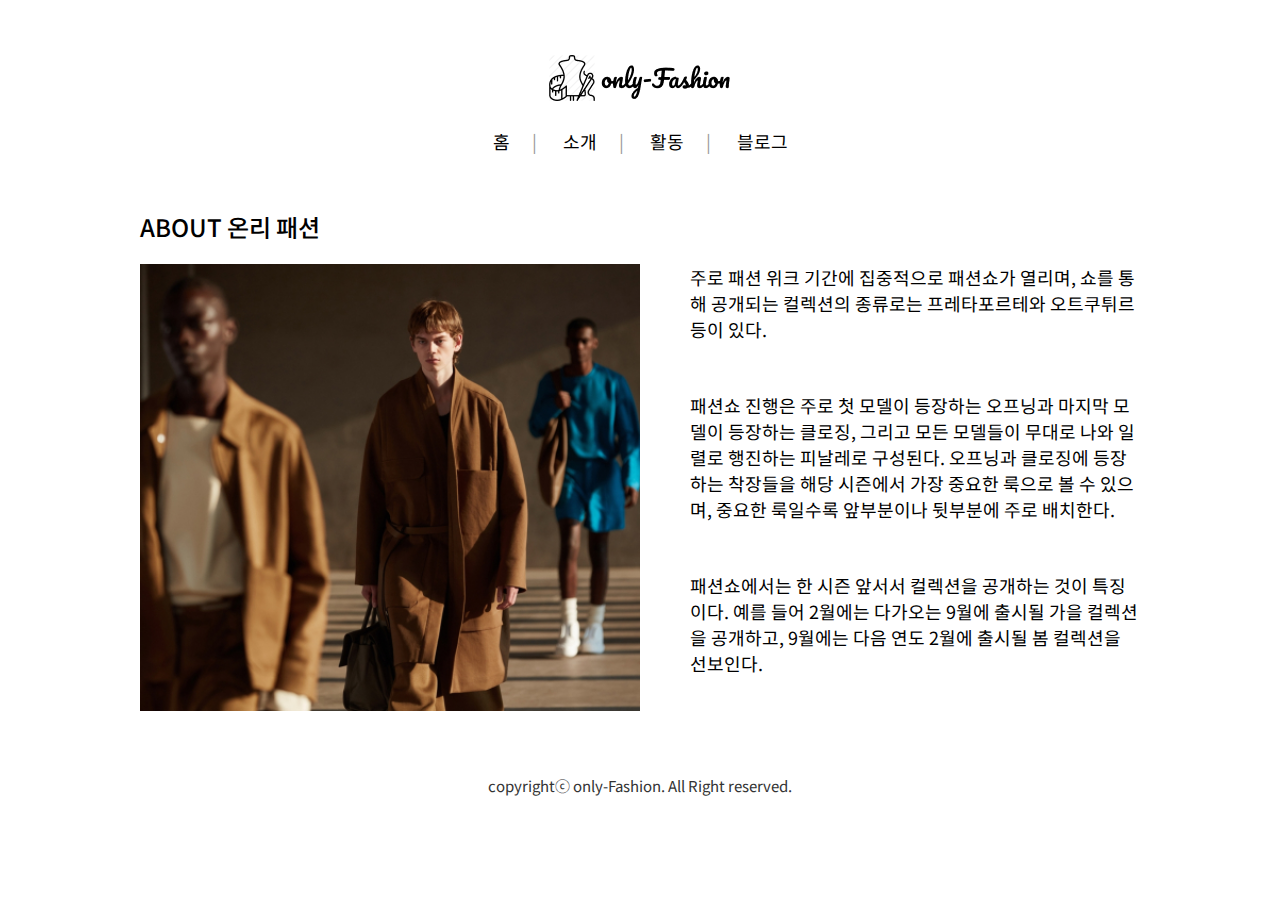
<file: about.html>
<!DOCTYPE html>
<html lang="en">
<head>
    <meta charset="UTF-8">
    <meta http-equiv="X-UA-Compatible" content="IE=edge">
    <meta name="viewport" content="width=device-width, initial-scale=1.0">
    <title>소개 only-Fashion</title>
    <link rel="stylesheet" href="style.css">
    <link href="https://fonts.googleapis.com/css2?family=Nanum+Pen+Script&family=Noto+Sans+KR:wght@400;500&display=swap" rel="stylesheet">
</head>
<body id="about">
    <header id="main-header">
        <h1>
            <img src="./이미지/logo.png" alt="only-Fashion">
        </h1>
        <nav class="gnb">
            <ul>
                <li><a href="index.html">홈</a><span>|</span></li>
                <li><a href="about.html">소개</a><span>|</span></li>
                <li><a href="activity.html">활동</a><span>|</span></li>
                <li><a href="#">블로그</a></li>

            </ul>
        </nav>
    </header>

    <section id="contents">
        <h2>ABOUT 온리 패션</h2>

        <article>
            <img src="./이미지/이미지1.jpg "alt="fashionshow">
            <div class="text">
                <p>주로 패션 위크 기간에 집중적으로 패션쇼가 열리며, 쇼를 통해 공개되는 컬렉션의 종류로는 프레타포르테와 오트쿠튀르 등이 있다.
                </p>
                <p>패션쇼 진행은 주로 첫 모델이 등장하는 오프닝과 마지막 모델이 등장하는 클로징, 그리고 모든 모델들이 무대로 나와 일렬로 행진하는 피날레로 구성된다. 오프닝과 클로징에 등장하는 착장들을 해당 시즌에서 가장 중요한 룩으로 볼 수 있으며, 중요한 룩일수록 앞부분이나 뒷부분에 주로 배치한다.
                </p> 
                <p>패션쇼에서는 한 시즌 앞서서 컬렉션을 공개하는 것이 특징이다. 예를 들어 2월에는 다가오는 9월에 출시될 가을 컬렉션을 공개하고, 9월에는 다음 연도 2월에 출시될 봄 컬렉션을 선보인다.</p>           
            </div>
        </article>
    </section>
    <footer id="main-footer">
        <p>copyrightⓒ  only-Fashion. All Right reserved.</p>
    </footer>
</body>
</html>
</file>
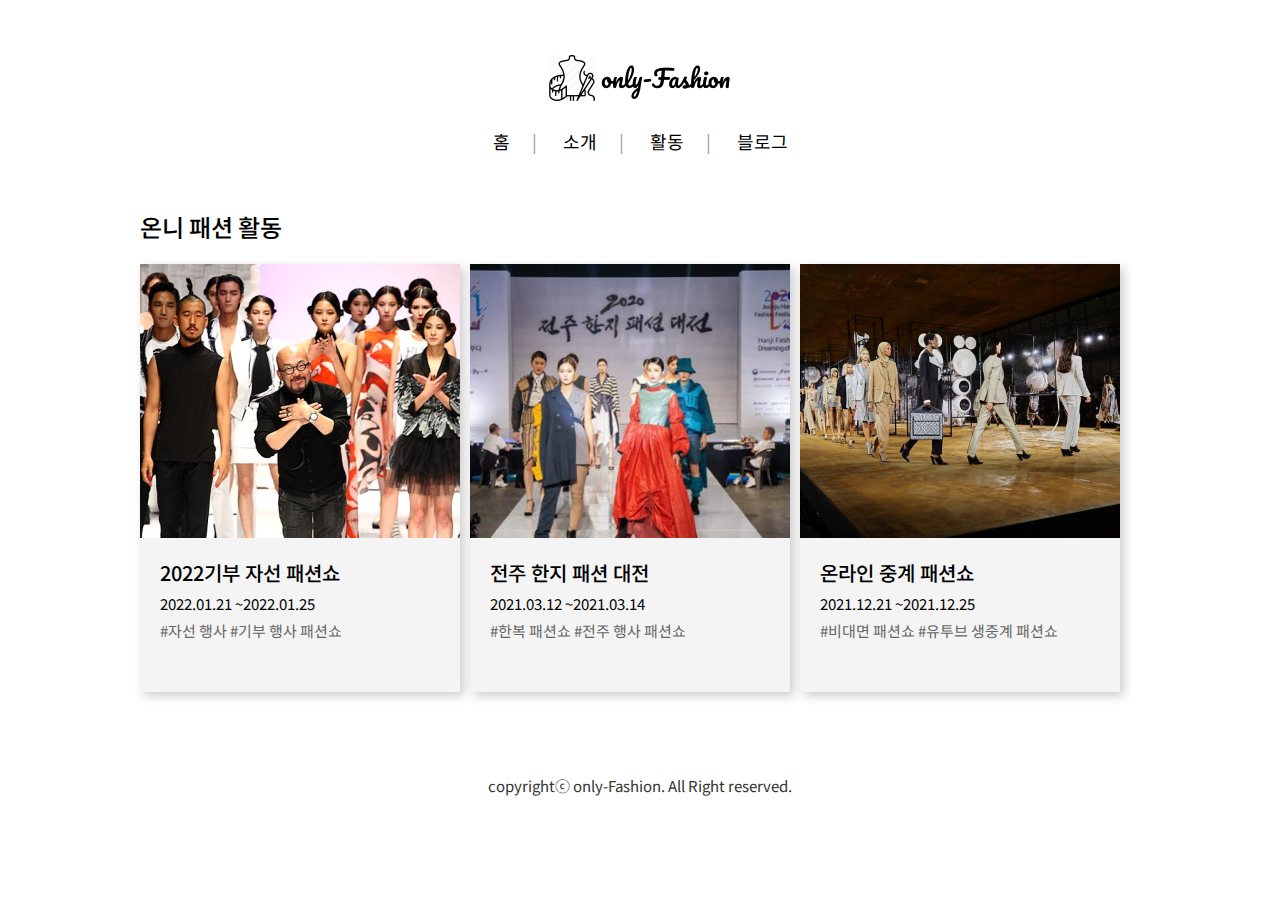
<file: activity.html>
<!DOCTYPE html>
<html lang="en">
<head>
    <meta charset="UTF-8">
    <meta http-equiv="X-UA-Compatible" content="IE=edge">
    <meta name="viewport" content="width=device-width, initial-scale=1.0">
    <title>활동 only-Fashion</title>
    <link rel="stylesheet" href="style.css">
    <link href="https://fonts.googleapis.com/css2?family=Nanum+Pen+Script&family=Noto+Sans+KR:wght@400;500&display=swap" rel="stylesheet">
</head>
<body id="activity">
    <header id="main-header">
        <h1>
            <img src="./이미지/logo.png" alt="only-Fashion">
        </h1>
        <nav class="gnb">
            <ul>
                <li><a href="index.html">홈</a><span>|</span></li>
                <li><a href="about.html">소개</a><span>|</span></li>
                <li><a href="activity.html">활동</a><span>|</span></li>
                <li><a href="#">블로그</a></li>

            </ul>
        </nav>
    </header>

    <section id="contents">
        <h2>온니 패션 활동</h2>
        <article>
            <div class="info-ui">
                <img src="./이미지/이미지-1.jpg" alt="사진 01">
                <div class="info">
                    <p class="title">2022기부 자선 패션쇼</p>
                    <p class="date">2022.01.21 ~2022.01.25</p>
                    <p class="tag">
                        <span>#자선 행사</span>
                        <span>#기부 행사</span>
                        <span> 패션쇼</span>
                    </p>
                </div><!--info-->
            </div><!--info-ui-->
            <div class="info-ui">
                <img src="./이미지/이미지-2.jpg" alt="사진 02">
                <div class="info">
                    <p class="title">전주 한지 패션 대전</p>
                    <p class="date">2021.03.12 ~2021.03.14</p>
                    <p class="tag">
                        <span>#한복 패션쇼</span>
                        <span>#전주 행사</span>
                        <span> 패션쇼</span>
                    </p>
                </div><!--info-->
            </div><!--info-ui-->
            <div class="info-ui">
                <img src="./이미지/이미지3.jpg" alt="사진 03">
                <div class="info">
                    <p class="title">온라인 중계 패션쇼</p>
                    <p class="date">2021.12.21 ~2021.12.25</p>
                    <p class="tag">
                        <span>#비대면 패션쇼</span>
                        <span>#유투브 생중계</span>
                        <span> 패션쇼</span>
                    </p>
                </div><!--info-->
            </div><!--info-ui-->


        </article>

    </section>
    <footer id="main-footer">
        <p>copyrightⓒ only-Fashion. All Right reserved.</p>
    </footer>
</body>
</html>
</file>
<file: style.css>
*{
    margin: 0;
    padding: 0;
}
ul{
    list-style-type: none;
}
a{
    text-decoration: none;
    color: #000;
}
h2{
        font-size: 24px;
        font-weight: 500;
        margin-bottom: 20px;
    
}
p{
    margin-bottom: 50px;
}
body{
    font-family: 'Noto Sans KR', sans-serif;
    font-size: 18px;
    padding-top: 30px;
}
#main-header{
    width: 1000px;
    margin: 0 auto;
    text-align: center;
    padding-top: 25px;
    padding-bottom: 25px;
    margin-bottom: 30px;
}
#main-header .gnb{
    margin-top: 17px;
}
#main-header .gnb ul li {
    display: inline-block;
}
#main-header .gnb ul li span{
    margin-left: 22px;
    margin-right: 22px;
    color: #999;
}
#contents{
    width: 1000px;
    margin: 0 auto;
}
#main-footer{
    width: 1000px;
    margin: 0 auto;
    padding: 16px  ;
    text-align: center;
    font-weight: 400;
    font-size: 15px;
    color: #333333;
    margin-top: 50px;
}
#contents{
    width: 1000px;
    height: 500px;
}
#contents h2{
    font-size: 24px;
    font-weight: 500;
    margin-bottom: 20px;

}
#about #contents > article{
    width: 100%;
    overflow: hidden;
}
#about #contents > article > img{
    float: left;
    width: 500px;
}
#about #contents > article > .text{
    float: right;
    width: 450px;
}
#activity #contents article .info-ui{
    background-color: #f4f4f4;
    width: 320px;
    height: 428px;
    box-shadow: 4px 4px 10px rgba(0, 0, 0, 0.2);
    float: left;
    margin-right: 10px;

}
#activity #contents article .info-ui .info p{
    margin-bottom: 6px;
}
#activity #contents .info-ui .info{
    padding: 20px;
}
#activity #contents .info-ui .info .title{
    font-size: 20px;
    font-weight: 500;
}
#activity #contents .info-ui .info .date{
    font-size: 15px;
    font-weight: 400;
}
#activity #contents .info-ui .info .tag{
    font-size: 15px;
    color: #666;
    margin-bottom: 0;

}
#activity #contents article .info-ui > img{
    display: block;
}
</file>
